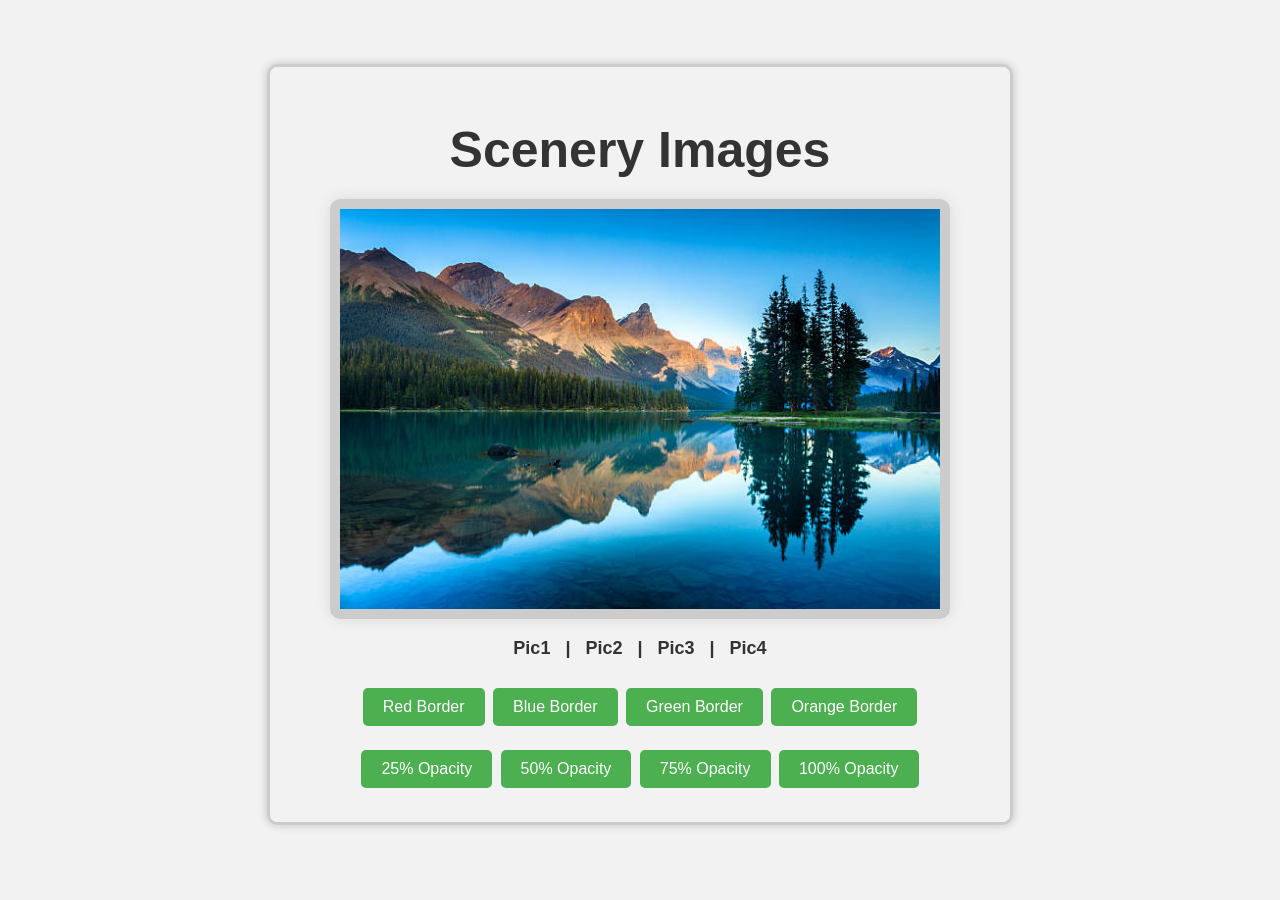
<file: Change_Image_and_Border/index.html>
<!doctype html>
<html lang="en">
  <head>
    <meta charset="UTF-8" />
    <meta name="viewport" content="width=device-width, initial-scale=1.0" />
    <title>Practice1</title>
    <link rel="stylesheet" href="style.css" />
  </head>
  <body>
    <h1>Scenery Images</h1>
    <p>
      <img src="images/pic1.jpg" alt="" id="main_image" />
    </p>
    <p class="image-links">
      <span onclick="change_image('main_image', 'pic1')">Pic1</span> |
      <span onclick="change_image('main_image', 'pic2')">Pic2</span> |
      <span onclick="change_image('main_image', 'pic3')">Pic3</span> |
      <span onclick="change_image('main_image', 'pic4')">Pic4</span>
    </p>
    <p>
      <button type="button" onclick="change_border('main_image', 'red')">
        Red Border
      </button>
      <button type="button" onclick="change_border('main_image', 'blue')">
        Blue Border
      </button>
      <button type="button" onclick="change_border('main_image', 'green')">
        Green Border
      </button>
      <button type="button" onclick="change_border('main_image', 'orange')">
        Orange Border
      </button>
    </p>
    <p>
      <button type="button" onclick="change_opacity('main_image', 0.25)">
        25% Opacity
      </button>
      <button type="button" onclick="change_opacity('main_image', 0.5)">
        50% Opacity
      </button>
      <button type="button" onclick="change_opacity('main_image', 0.75)">
        75% Opacity
      </button>
      <button type="button" onclick="change_opacity('main_image', 1.0)">
        100% Opacity
      </button>
    </p>
    <script src="script.js"></script>
  </body>
</html>
</file>
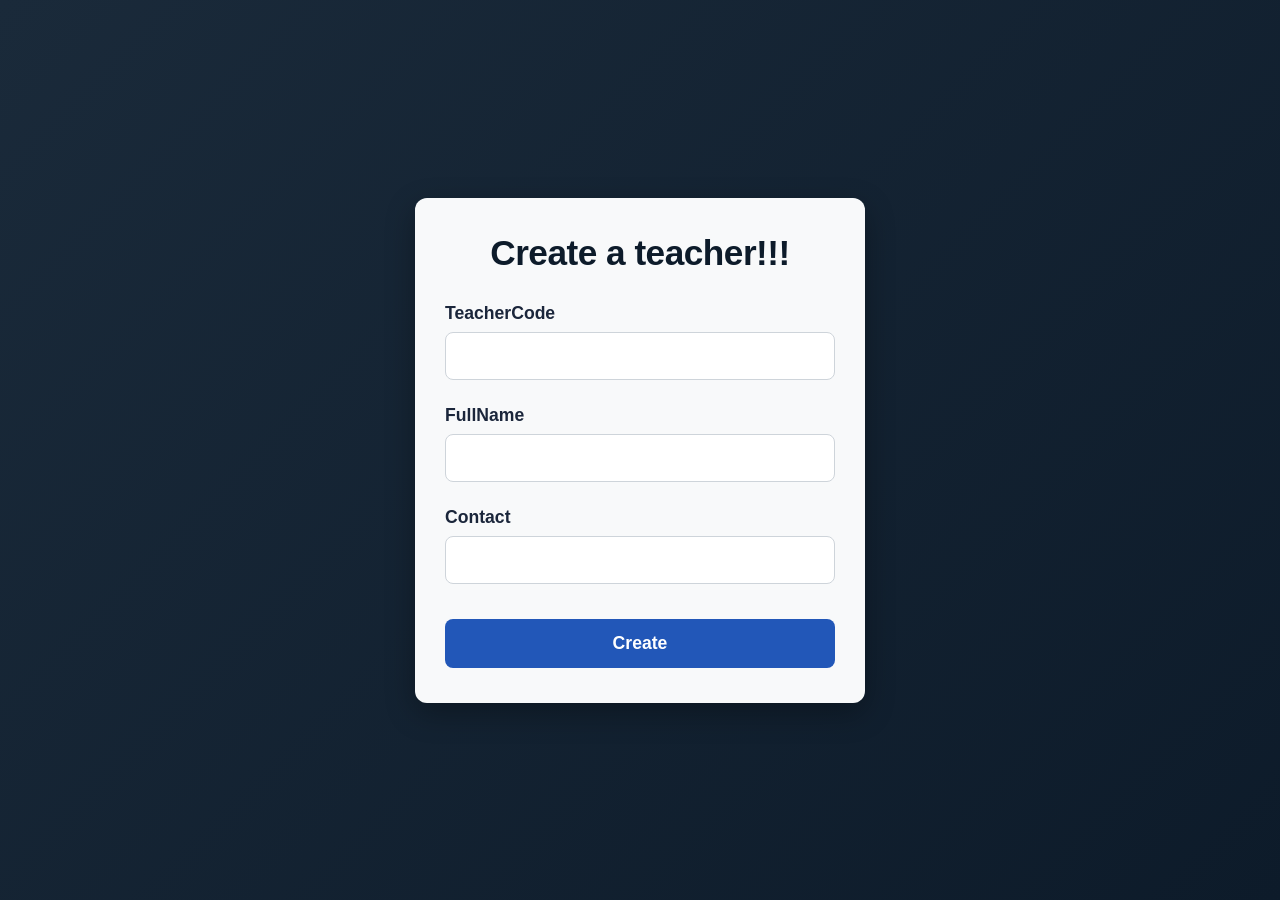
<file: Data_Validation/index.html>
<!DOCTYPE html>
<html lang="en">
<head>
    <meta charset="UTF-8">
    <meta name="viewport" content="width=device-width, initial-scale=1.0">
    <title>Create Teacher Form</title>
    <link rel="stylesheet" href="style.css">
</head>
<body>
    <div class="container">
        <form id="teacherForm" novalidate>
            <h1>Create a teacher!!!</h1>
            
            <div class="form-group">
                <label for="teacherCode">TeacherCode</label>
                <input type="text" id="teacherCode" name="teacherCode">
                <div class="error-message">Information is required</div>
            </div>
            
            <div class="form-group">
                <label for="fullName">FullName</label>
                <input type="text" id="fullName" name="fullName">
                <div class="error-message">Information is required</div>
            </div>
            
            <div class="form-group">
                <label for="contact">Contact</label>
                <input type="text" id="contact" name="contact">
                <div class="error-message">Information is required</div>
            </div>
            
            <button type="submit">Create</button>
            <p id="warningMessage" class="warning">Warning! Invalid input(s).</p>
            <p id="successMessage" class="success">Successfully created! A teacher is added to the Database</p>
        </form>
    </div>
    <script src="script.js"></script>
</body>
</html>
</file>
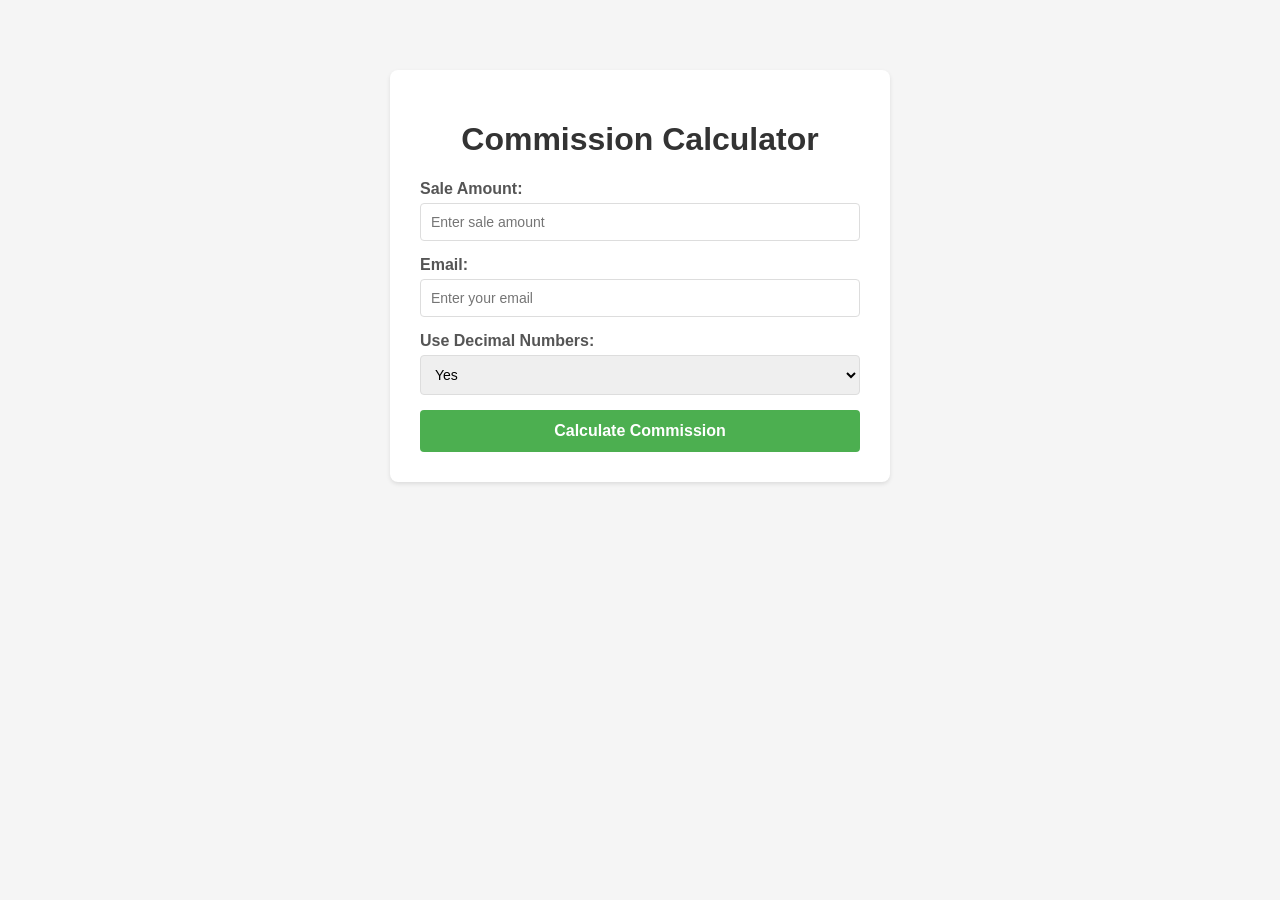
<file: Homework_commission_calculator/index.html>
<!DOCTYPE html>
<html lang="en">
<head>
    <meta charset="UTF-8">
    <meta name="viewport" content="width=device-width, initial-scale=1.0">
    <title>Commission Calculator</title>
    <link rel="stylesheet" href="style.css">
</head>
<body>
    <div class="container">
        <h1>Commission Calculator</h1>
        
        <form id="commissionForm">
            <div class="form-group">
                <label for="sale">Sale Amount:</label>
                <input type="number" id="sale" placeholder="Enter sale amount" step="0.01">
            </div>

            <div class="form-group">
                <label for="email">Email:</label>
                <input type="email" id="email" placeholder="Enter your email">
            </div>

            <div class="form-group">
                <label for="useDecimal">Use Decimal Numbers:</label>
                <select id="useDecimal">
                    <option value="true">Yes</option>
                    <option value="false">No</option>
                </select>
            </div>

            <button type="button" onclick="calculateCommission()">Calculate Commission</button>
        </form>

        <div id="error" class="error"></div>
        <div id="result" class="result">
            <p><strong>Sale Amount:</strong> <span id="resultSale"></span></p>
            <p><strong>Commission Rate:</strong> <span id="resultRate"></span></p>
            <p><strong>Commission Amount:</strong> <span id="resultCommission"></span></p>
        </div>
    </div>

    <script src="script.js"></script>
</body>
</html>
</file>
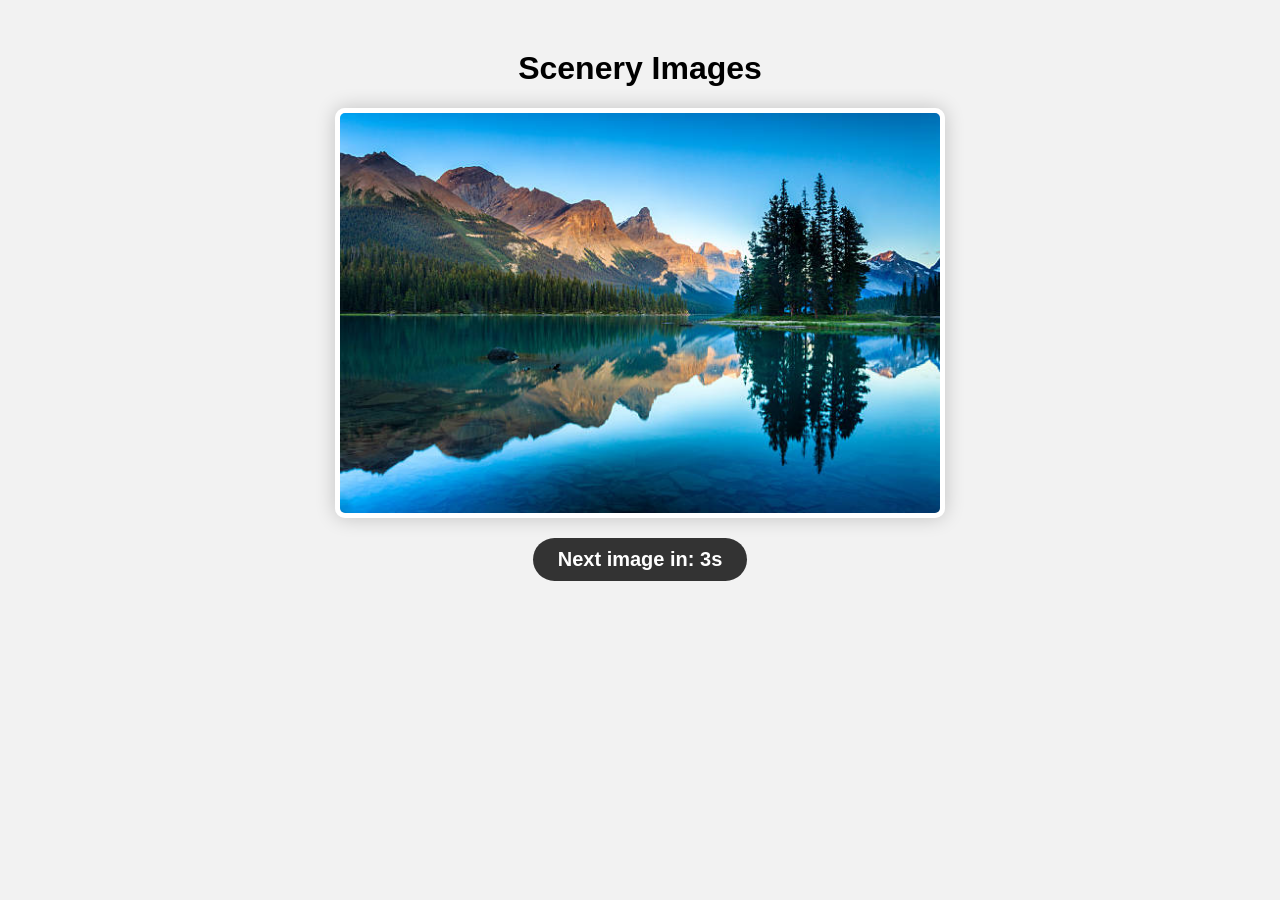
<file: Image_Slideshow/index.html>
<!DOCTYPE html>
<html lang="en">
<head>
    <meta charset="UTF-8" />
    <meta name="viewport" content="width=device-width, initial-scale=1.0" />
    <title>Slide Animation Practice</title>
    <link rel="stylesheet" href="style.css">
</head>
<body>
    <h1>Scenery Images</h1>

    <div class="slider-container">
        <div class="slider-wrapper" id="slider_wrapper">
            <img src="images/pic1.jpg" alt="Scenery" id="current_img" />
        </div>
    </div>
    
    <div class="timer-box">
        Next image in: <span id="countdown">3</span>s
    </div>

    <script src="script.js"></script>
</body>
</html>
</file>
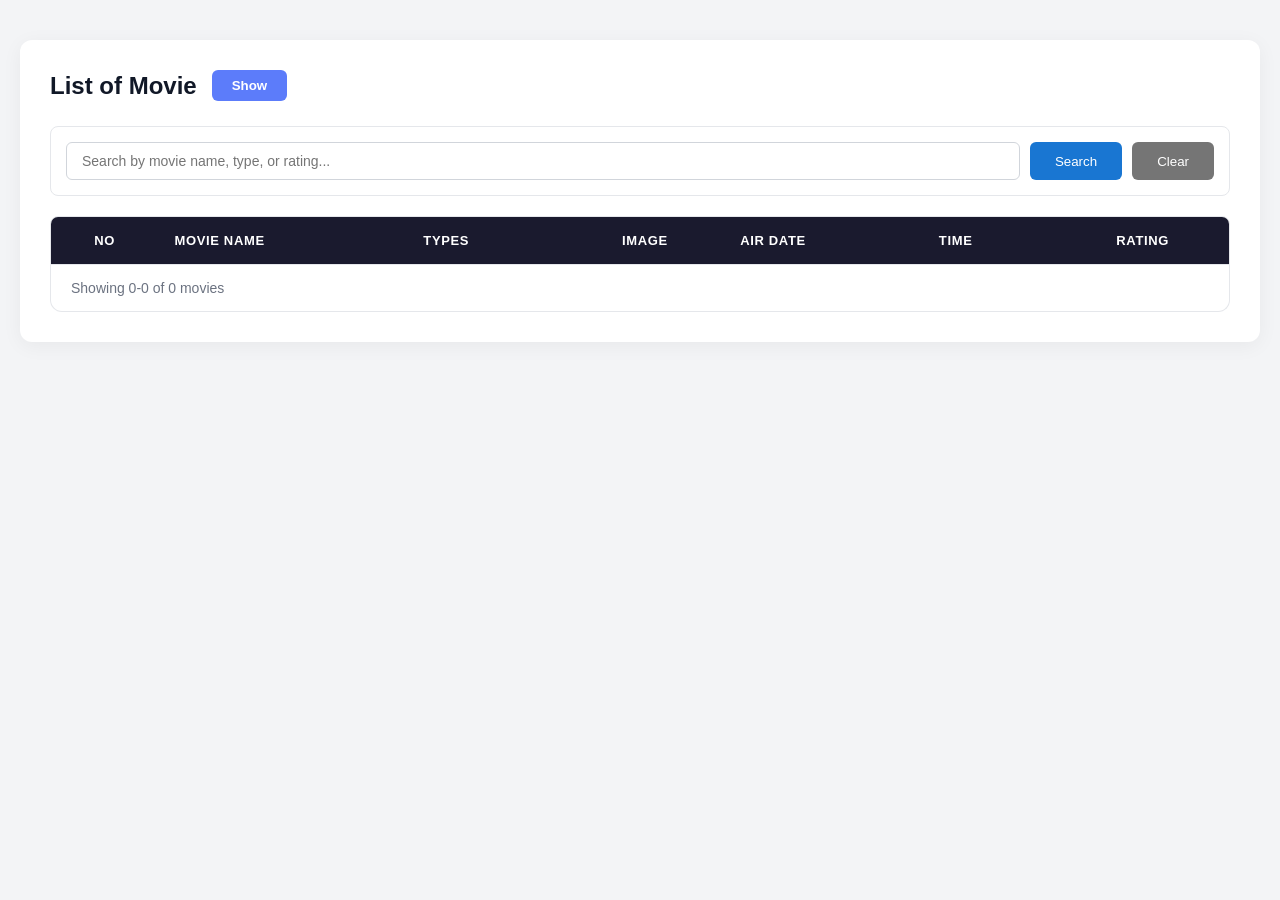
<file: Movie list/index.html>
<!doctype html>
<html lang="en">
  <head>
    <meta charset="UTF-8" />
    <meta name="viewport" content="width=device-width, initial-scale=1.0" />
    <title>Movie List Dashboard</title>
    <link rel="stylesheet" href="style.css" />
  </head>
  <body>
    <div id="loader-overlay" class="loader-overlay" style="display: none">
      <div class="spinner"></div>
    </div>

    <div class="container">
      <div class="header-section">
        <h2>List of Movie</h2>
        <button class="btn-show" id="BtShow">Show</button>
      </div>

      <div class="search-nav">
        <input
          type="text"
          id="searchInput"
          placeholder="Search by movie name, type, or rating..."
        />
        <button class="btn-search" id="btnSearch">Search</button>
        <button class="btn-clear" id="btnClear">Clear</button>
      </div>

      <div class="table-wrapper">
        <table id="myTable">
          <thead>
            <tr>
              <th class="text-center">No</th>
              <th>Movie Name</th>
              <th>Types</th>
              <th class="text-center">Image</th>
              <th>Air Date</th>
              <th>Time</th>
              <th class="text-center">Rating</th>
            </tr>
          </thead>
          <tbody id="tableBody"></tbody>
        </table>
      </div>

      <div class="pagination-container">
        <div class="pagination-info" id="paginationInfo">
          Showing 0-0 of 0 movies
        </div>
        <div class="pagination-controls" id="paginationControls"></div>
      </div>
    </div>

    <script src="script.js"></script>
  </body>
</html>
</file>
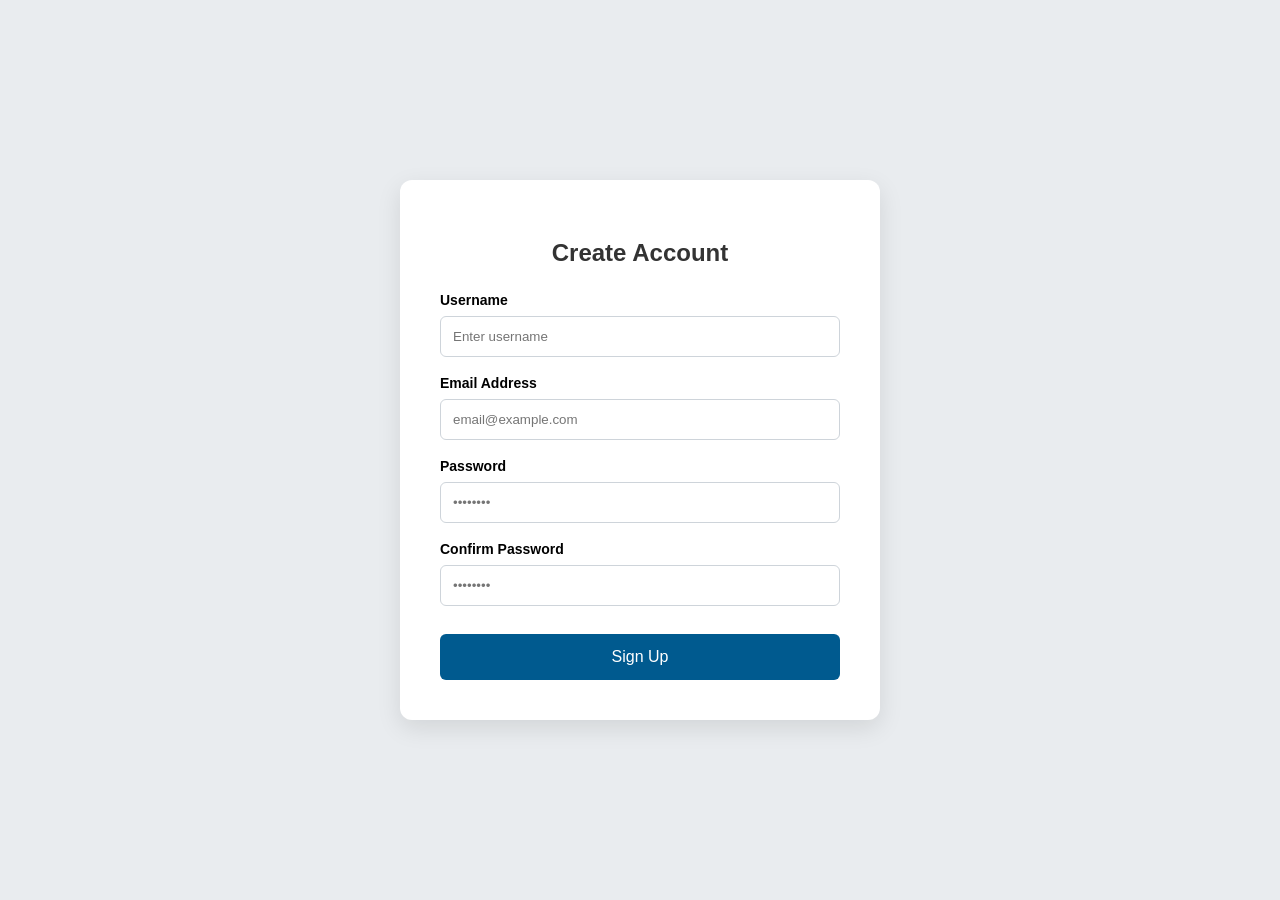
<file: Registration_Form/index.html>
<!doctype html>
<html lang="en">
  <head>
    <meta charset="UTF-8" />
    <meta name="viewport" content="width=device-width, initial-scale=1.0" />
    <title>Registration Form</title>
    <link rel="stylesheet" href="style.css" />
    <script src="https://ajax.googleapis.com/ajax/libs/jquery/3.7.1/jquery.min.js"></script>
  </head>
  <body>
    <div class="card">
      <h2>Create Account</h2>
      <form id="registrationForm" novalidate>
        <div class="form-group">
          <label for="username">Username</label>
          <input type="text" id="username" placeholder="Enter username" />
          <span class="error-text">Username is required</span>
        </div>

        <div class="form-group">
          <label for="email">Email Address</label>
          <input type="email" id="email" placeholder="email@example.com" />
          <span class="error-text">Please enter a valid email</span>
        </div>

        <div class="form-group">
          <label for="password">Password</label>
          <input type="password" id="password" placeholder="••••••••" />
          <span class="error-text">Password must be at least 6 characters</span>
        </div>

        <div class="form-group">
          <label for="confirmPassword">Confirm Password</label>
          <input type="password" id="confirmPassword" placeholder="••••••••" />
          <span class="error-text">Passwords do not match</span>
        </div>

        <button type="submit">Sign Up</button>
      </form>
    </div>

    <script src="script.js"></script>
  </body>
</html>
</file>
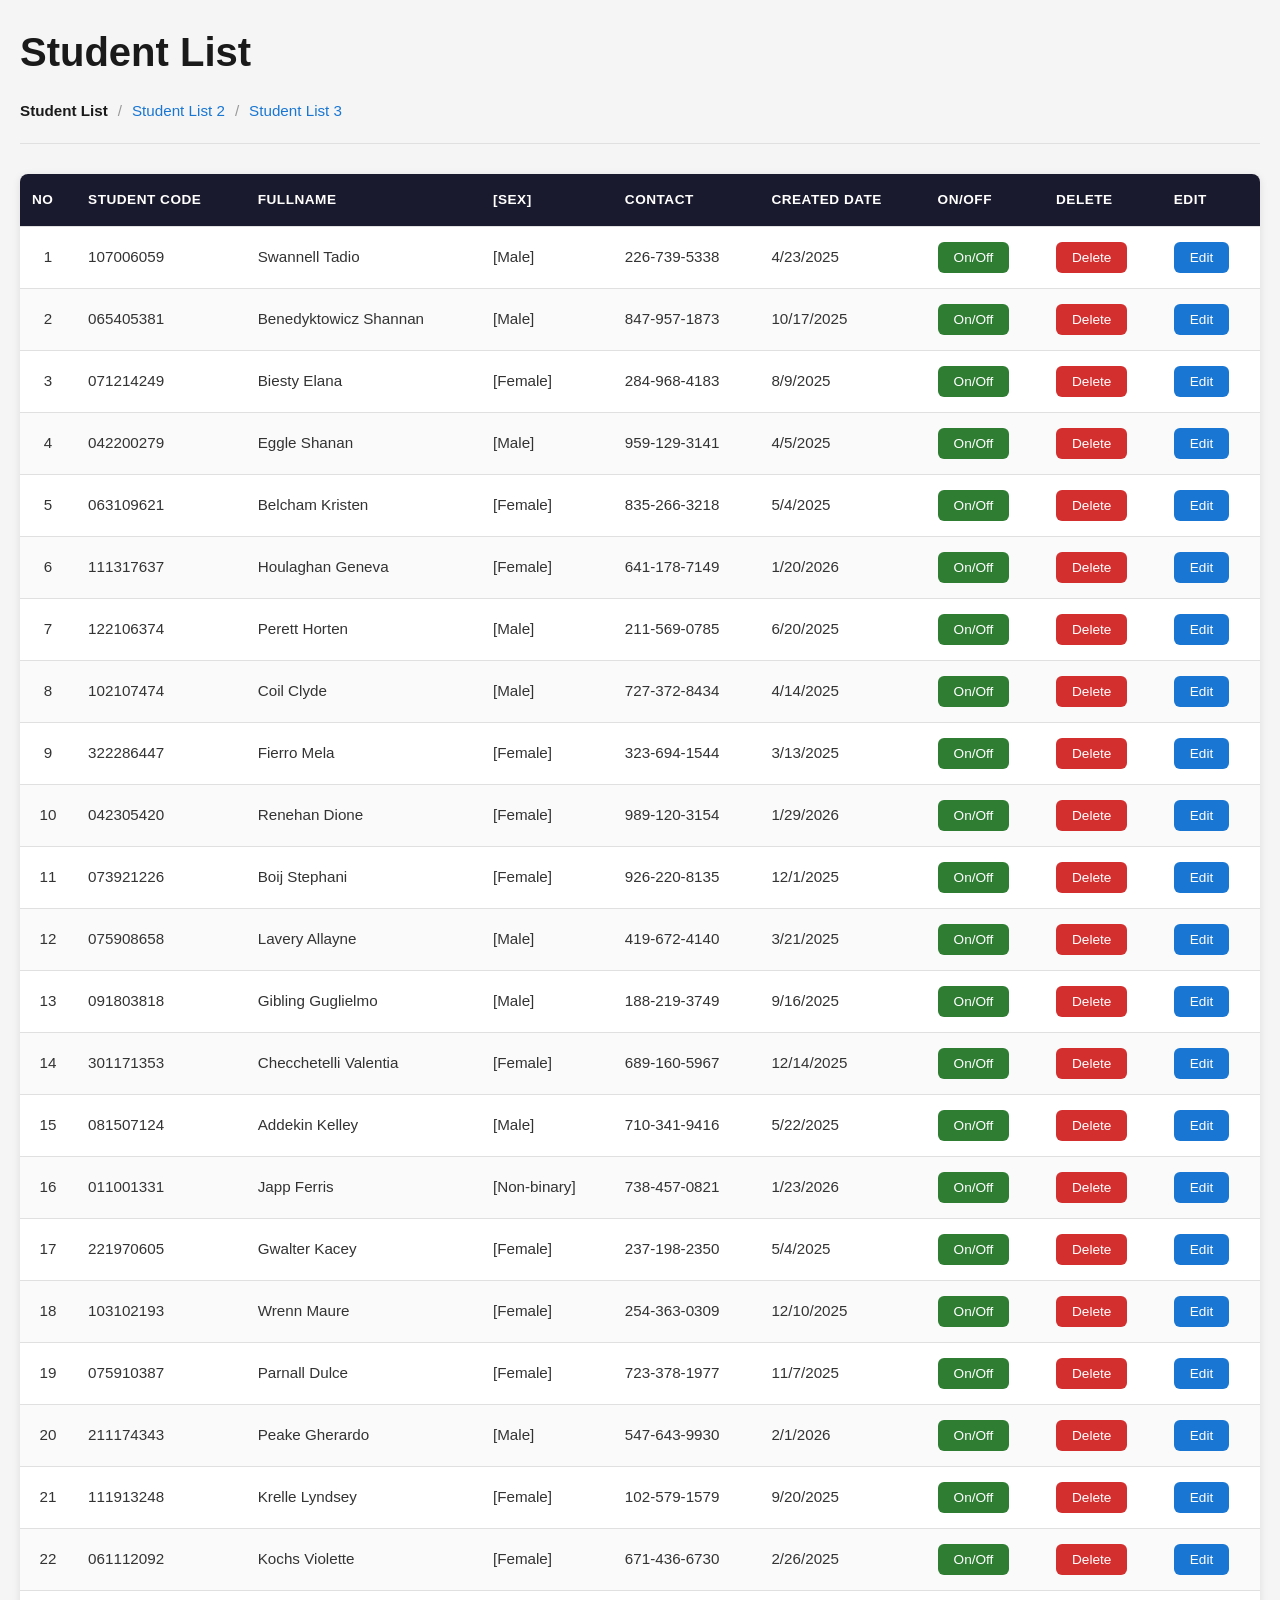
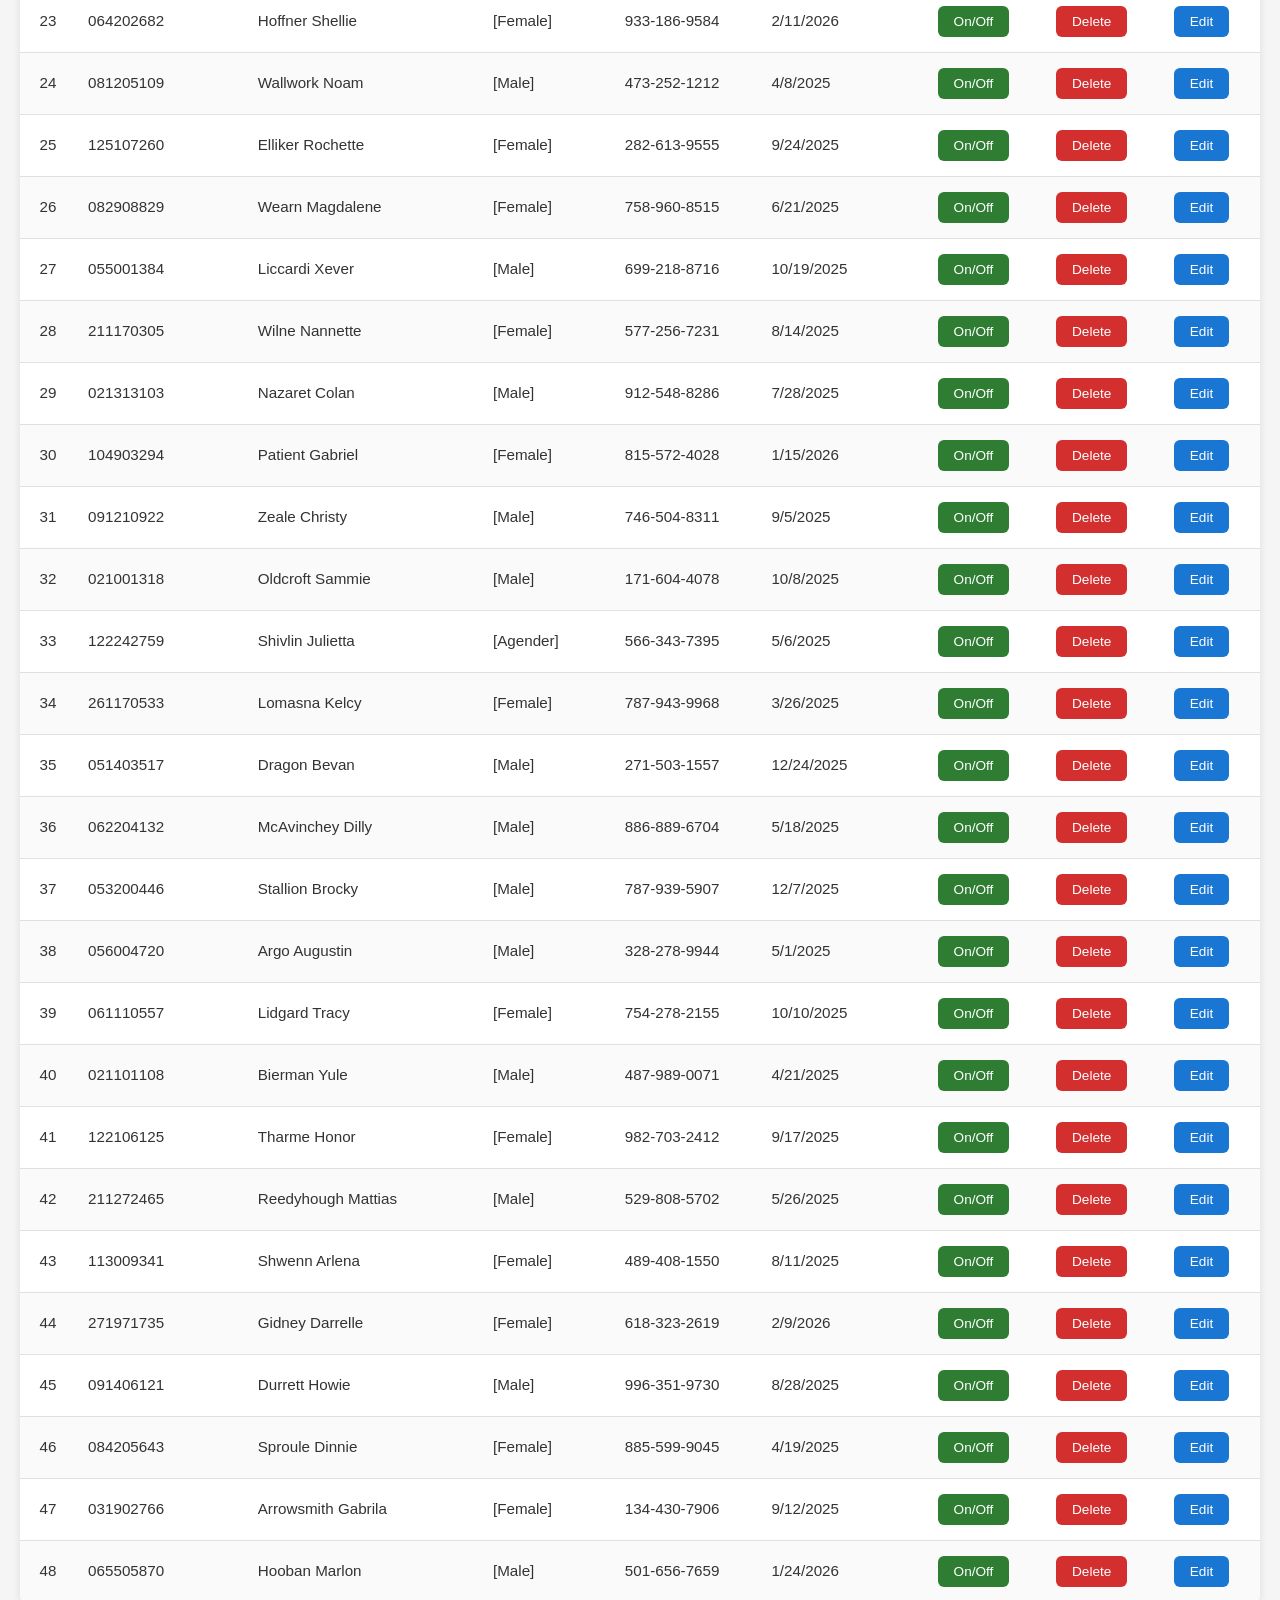
<file: Student_List_Management/index.html>
<!DOCTYPE html>
<html lang="en">
<head>
    <meta charset="UTF-8">
    <meta name="viewport" content="width=device-width, initial-scale=1.0">
    <title>Student List</title>
    <link rel="stylesheet" href="styles/style.css">
    <link rel="stylesheet" href="styles/index.css">
</head>
<body>
    <div class="container">
        <header>
            <h1>Student List</h1>
            <nav class="breadcrumb">
                <a href="index.html" class="breadcrumb-link active">Student List</a>
                <span class="breadcrumb-separator">/</span>
                <a href="student-list-2.html" class="breadcrumb-link">Student List 2</a>
                <span class="breadcrumb-separator">/</span>
                <a href="student-list-3.html" class="breadcrumb-link">Student List 3</a>
            </nav>
        </header>

        <div class="table-container">
            <table id="studentTable">
                <thead>
                    <tr>
                        <th>NO</th>
                        <th>STUDENT CODE</th>
                        <th>FULLNAME</th>
                        <th>[SEX]</th>
                        <th>CONTACT</th>
                        <th>CREATED DATE</th>
                        <th>ON/OFF</th>
                        <th>DELETE</th>
                        <th>EDIT</th>
                    </tr>
                </thead>
                <tbody id="studentTableBody">
                    <!-- Data will be populated by JavaScript -->
                </tbody>
            </table>
        </div>

    <!-- Load student-data.js first, then script.js, then index.js -->
    <script src="JS/student-data.js"></script>
    <script src="JS/script.js"></script>
    <script src="JS/index.js"></script>
</body>
</html>
</file>
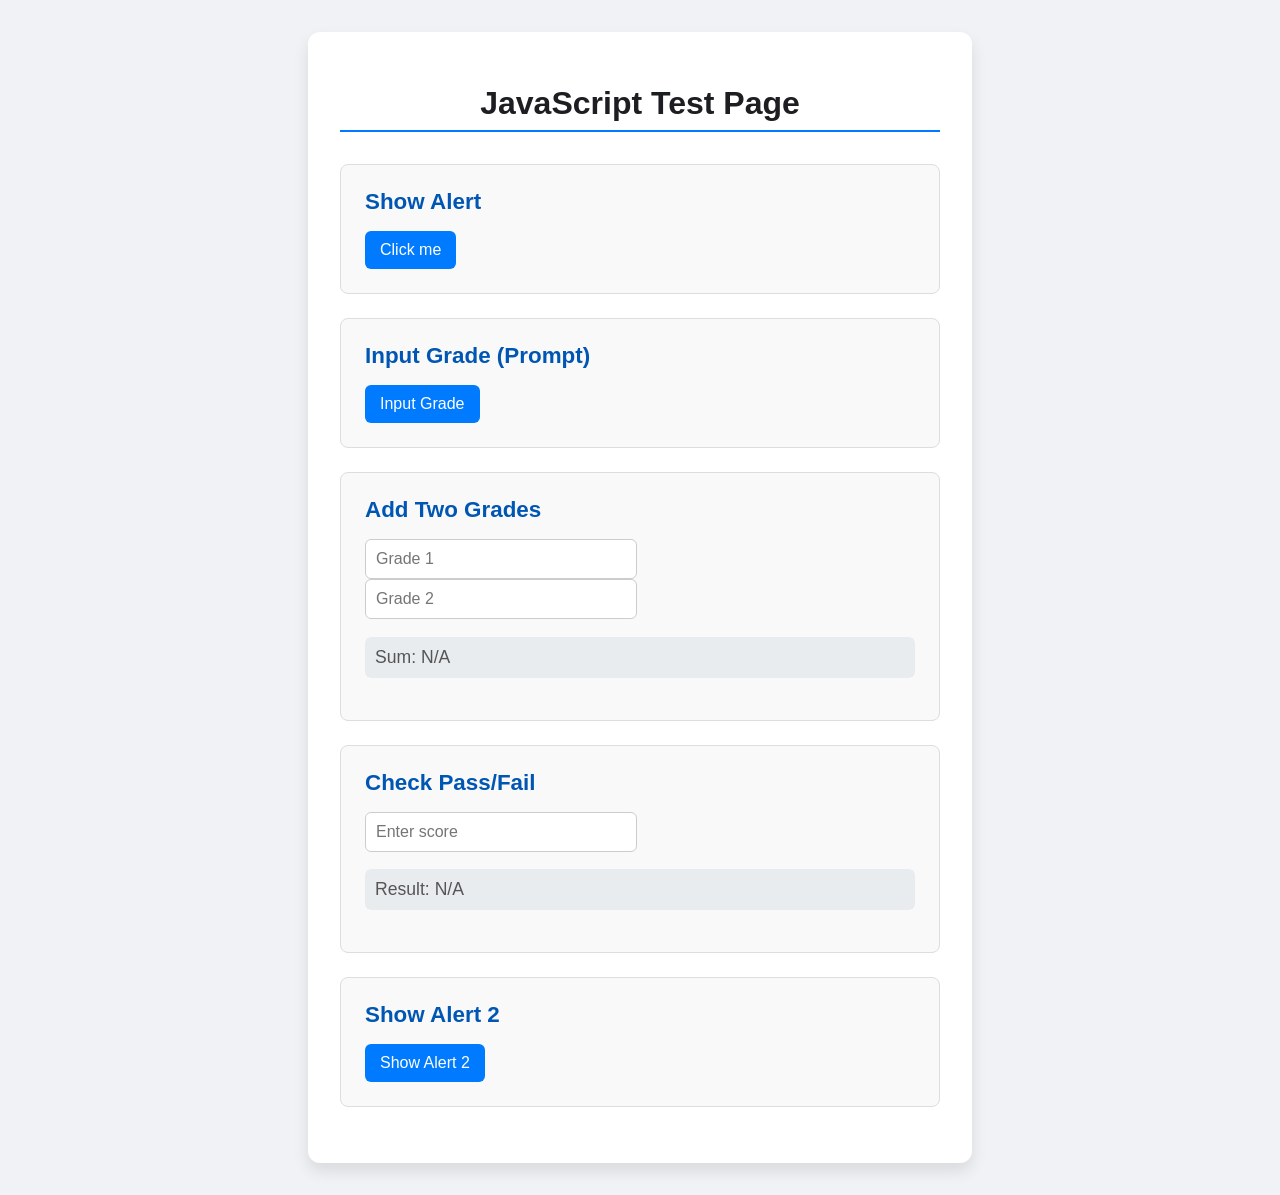
<file: Test_Score_Classwork/index.html>
<!DOCTYPE html>
<html lang="en">
<head>
    <meta charset="UTF-8">
    <meta name="viewport" content="width=device-width, initial-scale=1.0">
    <title>JavaScript Test Score</title>
    <link rel="stylesheet" href="style.css">
</head>
<body>
    <div class="container">
        <h1>JavaScript Test Page</h1>

        <div class="card">
            <h2>Show Alert</h2>
            <button onclick="showAlert('PUC')">Click me</button>
        </div>

        <div class="card">
            <h2>Input Grade (Prompt)</h2>
            <button onclick="let g = inputGrade(); showAlert('Entered grade: ' + g)">Input Grade</button>
        </div>

        <div class="card">
            <h2>Add Two Grades</h2>
            <input type="number" id="grade1" placeholder="Grade 1" oninput="updateSum()">
            <input type="number" id="grade2" placeholder="Grade 2" oninput="updateSum()">
            <p id="sumResult">Sum: N/A</p>
        </div>

        <div class="card">
            <h2>Check Pass/Fail</h2>
            <input type="number" id="score" placeholder="Enter score" oninput="updatePassFail()">
            <p id="passFailResult">Result: N/A</p>
        </div>

        <div class="card">
            <h2>Show Alert 2</h2>
            <button onclick="showAlert2()">Show Alert 2</button>
            <div id="alertMessage" style="display:none;"></div>
        </div>
    </div>

    <script src="script.js"></script>
</body>
</html>
</file>
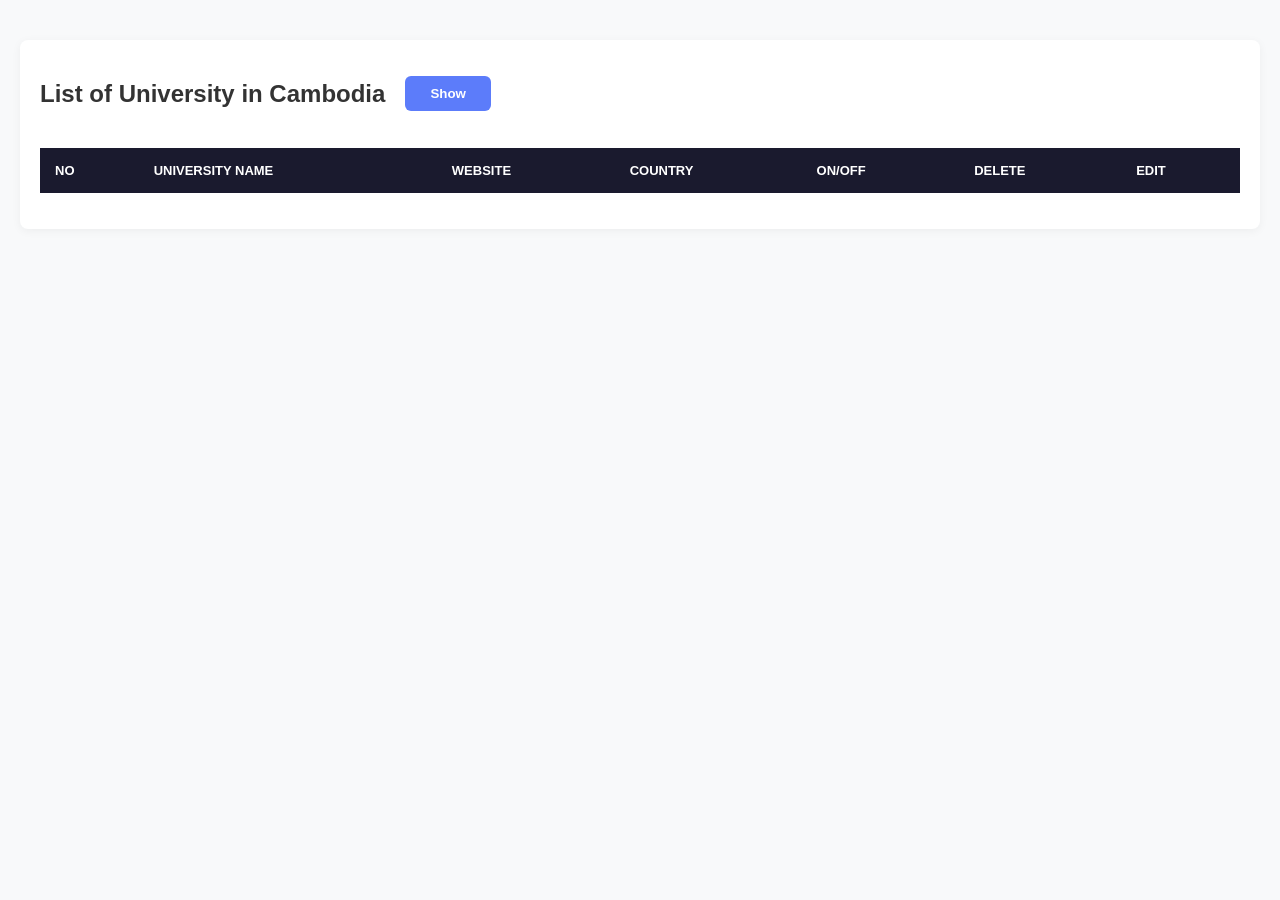
<file: Lish of University/Fetch1.html>
<!doctype html>
<html lang="en">
  <head>
    <meta charset="UTF-8" />
    <meta name="viewport" content="width=device-width, initial-scale=1.0" />
    <title>University List - Cambodia</title>
    <link rel="stylesheet" href="style.css" />
  </head>
  <body>
    <div id="loader-overlay" class="loader-overlay" style="display: none">
      <div class="spinner"></div>
    </div>

    <div class="container">
      <div class="header-section">
        <h2>List of University in Cambodia</h2>
        <button id="showBtn">Show</button>
      </div>

      <table id="uniTable">
        <thead>
          <tr>
            <th>No</th>
            <th>University Name</th>
            <th>Website</th>
            <th>Country</th>
            <th>On/Off</th>
            <th>Delete</th>
            <th>Edit</th>
          </tr>
        </thead>
        <tbody id="tableBody"></tbody>
      </table>
      <p id="statusMsg" class="loading"></p>
    </div>

    <script src="Fetch.js"></script>
  </body>
</html>
</file>
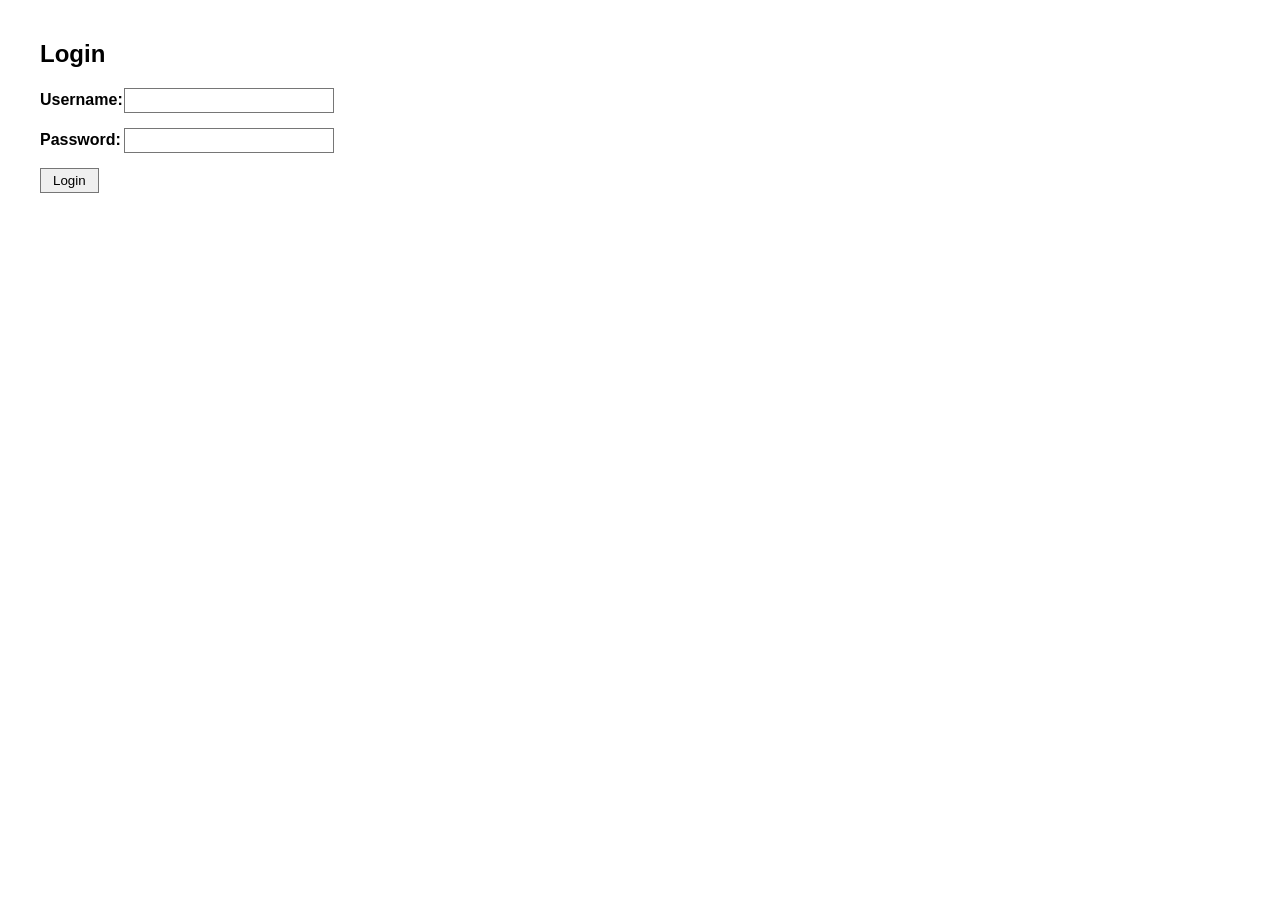
<file: Login_Form_Authentication/login.html>
<!doctype html>
<html lang="en">
  <head>
    <meta charset="UTF-8" />
    <meta name="viewport" content="width=device-width, initial-scale=1.0" />
    <title>Login Page</title>
    <link rel="stylesheet" href="style.css" />
    <script src="https://ajax.googleapis.com/ajax/libs/jquery/3.7.1/jquery.min.js"></script>
  </head>
  <body>
    <div class="container">
      <h1>Login</h1>
      <form id="loginForm">
        <div class="form-group">
          <label for="username">Username:</label>
          <input type="text" id="username" />
        </div>
        <div class="form-group">
          <label for="password">Password:</label>
          <input type="password" id="password" />
        </div>
        <button type="button" id="btnLogin" class="btn">Login</button>
      </form>
    </div>

    <script src="script.js"></script>
  </body>
</html>
</file>
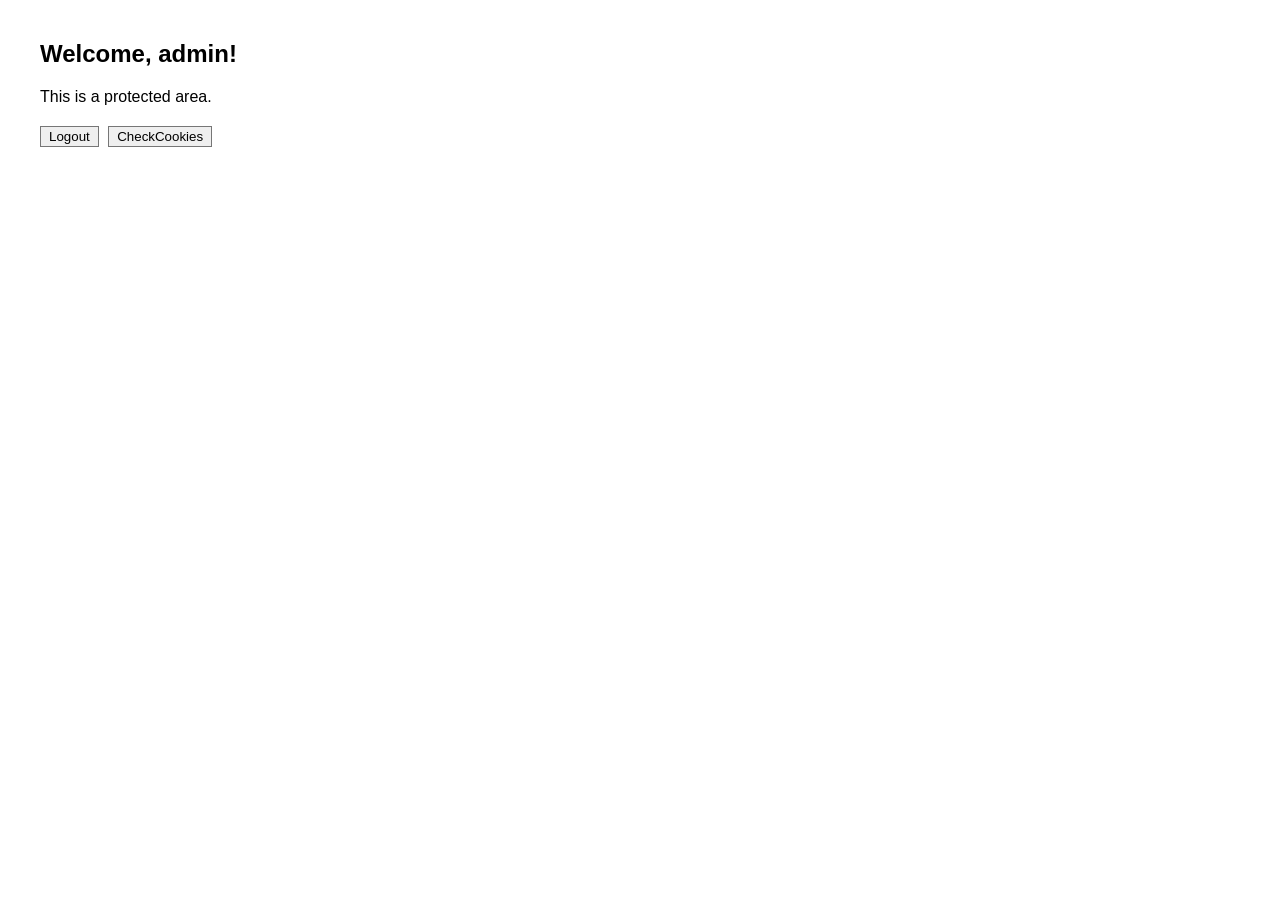
<file: Login_Form_Authentication/protected.html>
<!doctype html>
<html lang="en">
  <head>
    <meta charset="UTF-8" />
    <meta name="viewport" content="width=device-width, initial-scale=1.0" />
    <title>Protected Page</title>
    <link rel="stylesheet" href="style.css" />
    <script src="https://ajax.googleapis.com/ajax/libs/jquery/3.7.1/jquery.min.js"></script>
  </head>
  <body>
    <div class="container">
      <h1>Welcome, admin!</h1>
      <p>This is a protected area.</p>
      <div class="button-group">
        <button type="button" id="btnLogout" class="btn-secondary">
          Logout
        </button>
        <button type="button" id="btnCheckCookies" class="btn-secondary">
          CheckCookies
        </button>
      </div>
    </div>

    <script src="script.js"></script>
  </body>
</html>
</file>
<file: Change_Image_and_Border/style.css>
body {
  text-align: center;
  font-family: Arial, sans-serif;
  margin: 20px;
  background-color: #f2f2f2;
  border: 3px solid #ccc;
  padding: 20px;
  border-radius: 10px;
  box-shadow: 0 0 10px rgba(0, 0, 0, 0.2);
  width: 700px;
  margin-left: auto;
  margin-right: auto;
  margin-top: 5%;
}

h1 {
  color: #333;
  font-size: 50px;
  margin-bottom: 20px;
  transition: color 0.3s; /* Smooth color change for border updates */
}

p {
  margin-bottom: 10px;
}

/* Styles for the "Pic1 | Pic2" text links */
.image-links {
  font-size: 18px;
  font-weight: bold;
  color: #333;
  margin-top: 15px;
  margin-bottom: 25px;
}

.image-links span {
  cursor: pointer; /* Changes mouse to hand icon */
  padding: 0 10px;
  transition:
    color 0.2s,
    text-decoration 0.2s;
}

.image-links span:hover {
  color: #2196f3; /* Modern blue hover color */
  text-decoration: underline;
}

/* Updated Button Styles for Opacity and Borders */
button {
  background-color: #4caf50;
  border: none;
  color: white;
  padding: 10px 20px;
  text-align: center;
  text-decoration: none;
  display: inline-block;
  font-size: 16px;
  margin: 4px 2px;
  cursor: pointer; /* Ensures pointer hand appears on buttons */
  border-radius: 5px;
  transition:
    background-color 0.2s,
    transform 0.1s;
}

button:hover {
  background-color: #45a049;
  transform: translateY(-1px); /* Slight lift effect */
}

button:active {
  transform: translateY(0);
}

/* Image Styles */
img {
  width: 600px;
  height: auto;
  border: 10px solid #ccc; /* Thicker default border */
  border-radius: 10px;
  box-shadow: 0 0 15px rgba(0, 0, 0, 0.1);
  transition:
    opacity 0.3s,
    border-color 0.3s; /* Smooth transition for JS changes */
}
</file>
<file: Data_Validation/style.css>
* {
    margin: 0;
    padding: 0;
    box-sizing: border-box;
    font-family: 'Segoe UI', Tahoma, Geneva, Verdana, sans-serif;
}

body {
    background: linear-gradient(135deg, #1a2a3a, #0d1b2a);
    min-height: 100vh;
    display: flex;
    justify-content: center;
    align-items: center;
    padding: 20px;
}

.container {
    width: 100%;
    max-width: 450px;
    background-color: #f8f9fa;
    border-radius: 12px;
    padding: 35px 30px;
    box-shadow: 0 10px 30px rgba(0, 0, 0, 0.3);
}

h1 {
    text-align: center;
    color: #0d1b2a;
    margin-bottom: 30px;
    font-size: 2.2rem;
    letter-spacing: -0.5px;
}

.form-group {
    margin-bottom: 25px;
    position: relative;
}

label {
    display: block;
    margin-bottom: 8px;
    font-weight: 600;
    color: #1b263b;
    font-size: 1.1rem;
}

input {
    width: 100%;
    padding: 14px;
    border: 1px solid #ced4da;
    border-radius: 8px;
    font-size: 1rem;
    transition: border-color 0.3s, box-shadow 0.3s;
}

input:focus {
    outline: none;
    border-color: #4dabf7;
    box-shadow: 0 0 0 3px rgba(30, 144, 255, 0.2);
}

/* Invalid input styling */
input.invalid {
    border-color: #dc3545 !important;
    box-shadow: 0 0 0 3px rgba(220, 53, 69, 0.2) !important;
}

/* Valid input styling */
input.valid {
    border-color: #28a745 !important;
    box-shadow: 0 0 0 3px rgba(40, 167, 69, 0.2) !important;
}

.error-message {
    display: none;
    color: #dc3545;
    font-size: 0.85rem;
    margin-top: 6px;
    padding-left: 4px;
}

.error-message.visible {
    display: block;
}

button {
    width: 100%;
    padding: 14px;
    background-color: #2257b8;
    color: white;
    border: none;
    border-radius: 8px;
    font-size: 1.1rem;
    font-weight: 600;
    cursor: pointer;
    transition: background-color 0.3s;
    margin-top: 10px;
}

button:hover {
    background-color: #1a4799;
}

.warning {
    display: none;
    text-align: center;
    color: #d94646;
    font-weight: 500;
    margin-top: 15px;
    font-size: 1.05rem;
}

.warning.visible {
    display: block;
    animation: fadeIn 0.5s;
}

.success {
    display: none;
    text-align: center;
    color: #28a745;
    font-weight: 600;
    margin-top: 15px;
    font-size: 1.1rem;
    animation: fadeIn 0.5s;
}

.success.visible {
    display: block;
}

@keyframes fadeIn {
    from { opacity: 0; }
    to { opacity: 1; }
}
</file>
<file: Homework_commission_calculator/style.css>
body {
    font-family: Arial, sans-serif;
    max-width: 500px;
    margin: 50px auto;
    padding: 20px;
    background-color: #f5f5f5;
}

.container {
    background-color: white;
    padding: 30px;
    border-radius: 8px;
    box-shadow: 0 2px 4px rgba(0,0,0,0.1);
}

h1 {
    text-align: center;
    color: #333;
}

.form-group {
    margin-bottom: 15px;
}

label {
    display: block;
    margin-bottom: 5px;
    color: #555;
    font-weight: bold;
}

input, select {
    width: 100%;
    padding: 10px;
    border: 1px solid #ddd;
    border-radius: 4px;
    box-sizing: border-box;
    font-size: 14px;
}

button {
    width: 100%;
    padding: 12px;
    background-color: #4CAF50;
    color: white;
    border: none;
    border-radius: 4px;
    cursor: pointer;
    font-size: 16px;
    font-weight: bold;
}

button:hover {
    background-color: #45a049;
}

.result {
    margin-top: 20px;
    padding: 15px;
    background-color: #e8f5e9;
    border-left: 4px solid #4CAF50;
    border-radius: 4px;
    display: none;
}

.error {
    color: #d32f2f;
    margin-top: 10px;
    padding: 10px;
    background-color: #ffebee;
    border-left: 4px solid #d32f2f;
    border-radius: 4px;
    display: none;
}
</file>
<file: Image_Slideshow/style.css>
body {
    text-align: center;
    font-family: 'Arial', sans-serif;
    background-color: #f2f2f2;
    margin-top: 50px;
}

.slider-container {
    width: 600px;
    height: 400px;
    margin: 0 auto 20px auto;
    overflow: hidden; /* CRITICAL: Hides the image as it slides out */
    border: 5px solid #fff;
    border-radius: 10px;
    box-shadow: 0 0 20px rgba(0,0,0,0.2);
    position: relative;
}

.slider-wrapper {
    display: flex;
    width: 100%;
    height: 100%;
    position: relative;
}

img {
    width: 600px;
    height: 400px;
    object-fit: cover;
    flex-shrink: 0;
    position: absolute;
    top: 0;
    left: 0;
}

/* Slide Out to Left */
.slide-out-left {
    transition: transform 0.8s ease-in-out;
    transform: translateX(-100%);
}

/* Slide In from Right */
.slide-in-right {
    animation: slideFromRight 0.8s ease-in-out forwards;
}

@keyframes slideFromRight {
    from { transform: translateX(100%); }
    to { transform: translateX(0); }
}

.timer-box {
    font-size: 20px;
    font-weight: bold;
    background: #333;
    color: white;
    padding: 10px 25px;
    border-radius: 30px;
    display: inline-block;
}
</file>
<file: Movie list/style.css>
/* Base Styles & Typography */
body {
  font-family: "Segoe UI", Roboto, Helvetica, Arial, sans-serif;
  background-color: #f3f4f6;
  margin: 0;
  padding: 40px 20px;
  color: #1f2937;
}

.container {
  max-width: 1200px;
  margin: auto;
  background: white;
  padding: 30px;
  border-radius: 12px;
  box-shadow: 0 4px 20px rgba(0, 0, 0, 0.05);
}

/* Header Section */
.header-section {
  display: flex;
  align-items: center;
  gap: 15px;
  margin-bottom: 25px;
}

h2 {
  font-size: 24px;
  margin: 0;
  color: #111827;
  font-weight: 700;
}

.btn-show {
  background-color: #5c7cfa;
  color: white;
  border: none;
  padding: 8px 20px;
  border-radius: 6px;
  cursor: pointer;
  font-weight: 600;
  transition: background 0.3s ease;
}

.btn-show:hover {
  background-color: #4c6ef5;
}

/* Search Navigation Bar */
.search-nav {
  display: flex;
  gap: 10px;
  background: #ffffff;
  padding: 15px;
  border-radius: 8px;
  border: 1px solid #e5e7eb;
  margin-bottom: 20px;
}

#searchInput {
  flex: 1;
  padding: 10px 15px;
  border: 1px solid #d1d5db;
  border-radius: 6px;
  outline: none;
  font-size: 14px;
}

#searchInput:focus {
  border-color: #1976d2;
  box-shadow: 0 0 0 3px rgba(25, 118, 210, 0.1);
}

.btn-search {
  background-color: #1976d2; /* Primary Blue */
  color: white;
  border: none;
  padding: 0 25px;
  border-radius: 6px;
  cursor: pointer;
  font-weight: 500;
  transition: opacity 0.2s;
}

.btn-clear {
  background-color: #757575; /* Gray */
  color: white;
  border: none;
  padding: 0 25px;
  border-radius: 6px;
  cursor: pointer;
  font-weight: 500;
  transition: opacity 0.2s;
}

.btn-search:hover,
.btn-clear:hover {
  opacity: 0.9;
}

/* Table Styling */
.table-wrapper {
  overflow-x: auto;
  border-radius: 8px 8px 0 0;
  border: 1px solid #e5e7eb;
}

table {
  width: 100%;
  border-collapse: collapse;
  text-align: left;
}

thead th {
  background-color: #1a1a2e; /* Dark Navy */
  color: #ffffff;
  padding: 16px;
  font-size: 13px;
  text-transform: uppercase;
  letter-spacing: 0.05em;
  white-space: nowrap;
}

td {
  padding: 14px 16px;
  border-bottom: 1px solid #f3f4f6;
  font-size: 14px;
  color: #4b5563;
  vertical-align: middle;
}

tr:hover {
  background-color: #f9fafb;
}

.text-center {
  text-align: center;
}
.text-left {
  text-align: left;
}

/* Movie Thumbnail */
.movie-thumb {
  width: 120px;
  height: auto;
  border-radius: 4px;
  display: block;
  margin: auto;
  box-shadow: 0 2px 4px rgba(0, 0, 0, 0.1);
}

/* Pagination Footer */
.pagination-container {
  display: flex;
  justify-content: space-between;
  align-items: center;
  padding: 15px 20px;
  background: #ffffff;
  border: 1px solid #e5e7eb;
  border-top: none;
  border-radius: 0 0 12px 12px;
}

.pagination-info {
  color: #6b7280;
  font-size: 14px;
}

.pagination-controls {
  display: flex;
  gap: 5px;
}

.page-btn {
  padding: 8px 14px;
  border: 1px solid #e5e7eb;
  background: white;
  border-radius: 6px;
  cursor: pointer;
  font-size: 14px;
  color: #374151;
  transition: all 0.2s;
}

.page-btn:hover {
  background-color: #f9fafb;
}

.page-btn.active {
  background-color: #1976d2;
  color: white;
  border-color: #1976d2;
  font-weight: 600;
}

.page-btn:disabled {
  background-color: #f3f4f6;
  color: #9ca3af;
  cursor: not-allowed;
}

/* Loader & Spinner */
.loader-overlay {
  position: fixed;
  inset: 0;
  background: rgba(255, 255, 255, 0.7);
  backdrop-filter: blur(8px);
  display: flex;
  justify-content: center;
  align-items: center;
  z-index: 9999;
}

.spinner {
  width: 50px;
  height: 50px;
  border: 5px solid #e5e7eb;
  border-top: 5px solid #5c7cfa;
  border-radius: 50%;
  animation: spin 1s linear infinite;
}

@keyframes spin {
  to {
    transform: rotate(360deg);
  }
}
</file>
<file: Registration_Form/style.css>
:root {
  --primary-blue: #005a8f;
  --error-red: #d93025;
  --bg-color: #e9ecef;
}

body {
  font-family: "Segoe UI", sans-serif;
  background-color: var(--bg-color);
  display: flex;
  justify-content: center;
  align-items: center;
  height: 100vh;
  margin: 0;
}

.card {
  background: white;
  padding: 40px;
  border-radius: 12px;
  width: 100%;
  max-width: 400px;
  box-shadow: 0 8px 24px rgba(0, 0, 0, 0.1);
}

h2 {
  text-align: center;
  margin-bottom: 25px;
  color: #333;
}

.form-group {
  margin-bottom: 18px;
}

label {
  display: block;
  margin-bottom: 8px;
  font-size: 14px;
  font-weight: 600;
}

input {
  width: 100%;
  padding: 12px;
  border: 1px solid #ced4da;
  border-radius: 6px;
  box-sizing: border-box;
}

/* The Red Outline when an error occurs */
input.input-error {
  border: 1.5px solid var(--error-red);
  background-color: #fff8f8;
}

/* The Red Letters for error messages */
.error-text {
  color: var(--error-red);
  font-size: 12px;
  margin-top: 5px;
  display: none; /* Hidden by default */
}

button {
  width: 100%;
  padding: 14px;
  background-color: var(--primary-blue);
  color: white;
  border: none;
  border-radius: 6px;
  font-size: 16px;
  cursor: pointer;
  margin-top: 10px;
}

button:hover {
  background-color: #004a76;
}
</file>
<file: Student_List_Management/styles/style.css>
* {
    margin: 0;
    padding: 0;
    box-sizing: border-box;
}

body {
    font-family: 'Segoe UI', Tahoma, Geneva, Verdana, sans-serif;
    background-color: #f5f5f5;
    color: #333;
    line-height: 1.6;
}

.container {
    max-width: 1400px;
    margin: 0 auto;
    padding: 20px;
}

header {
    margin-bottom: 30px;
    padding-bottom: 20px;
    border-bottom: 1px solid #e0e0e0;
}

h1 {
    font-size: 2.5rem;
    color: #1a1a1a;
    margin-bottom: 15px;
    font-weight: 600;
}

.breadcrumb {
    display: flex;
    align-items: center;
    gap: 10px;
    font-size: 0.95rem;
    color: #666;
}

.breadcrumb-link {
    color: #1976d2;
    text-decoration: none;
    transition: color 0.3s ease;
}

.breadcrumb-link:hover {
    color: #1565c0;
    text-decoration: underline;
}

.breadcrumb-link.active {
    color: #1a1a1a;
    font-weight: 600;
    text-decoration: none;
    cursor: default;
}

.breadcrumb-link.active:hover {
    text-decoration: none;
}

.breadcrumb-separator {
    color: #999;
}

/* Search Container Styles */
.search-container {
    margin-bottom: 25px;
    background: white;
    padding: 20px;
    border-radius: 8px;
    box-shadow: 0 2px 8px rgba(0, 0, 0, 0.1);
}

.search-box {
    display: flex;
    gap: 10px;
    margin-bottom: 10px;
    flex-wrap: wrap;
}

.search-input {
    flex: 1;
    min-width: 250px;
    padding: 12px 16px;
    border: 2px solid #e0e0e0;
    border-radius: 6px;
    font-size: 0.95rem;
    transition: border-color 0.3s ease;
    font-family: 'Segoe UI', Tahoma, Geneva, Verdana, sans-serif;
}

.search-input:focus {
    outline: none;
    border-color: #1976d2;
}

.search-btn {
    padding: 12px 24px;
    background-color: #1976d2;
    color: white;
    border: none;
    border-radius: 6px;
    cursor: pointer;
    font-size: 0.95rem;
    font-weight: 500;
    transition: all 0.3s ease;
}

.search-btn:hover {
    background-color: #1565c0;
    transform: translateY(-1px);
    box-shadow: 0 2px 4px rgba(0, 0, 0, 0.2);
}

.clear-btn {
    padding: 12px 24px;
    background-color: #757575;
    color: white;
    border: none;
    border-radius: 6px;
    cursor: pointer;
    font-size: 0.95rem;
    font-weight: 500;
    transition: all 0.3s ease;
}

.clear-btn:hover {
    background-color: #616161;
    transform: translateY(-1px);
    box-shadow: 0 2px 4px rgba(0, 0, 0, 0.2);
}

.search-info {
    color: #666;
    font-size: 0.9rem;
    padding: 8px 0;
}

.search-info.highlight {
    color: #1976d2;
    font-weight: 500;
}

/* Table Styles */
.table-container {
    background: white;
    border-radius: 8px;
    box-shadow: 0 2px 8px rgba(0, 0, 0, 0.1);
    overflow: hidden;
}

table {
    width: 100%;
    border-collapse: collapse;
    font-size: 0.95rem;
}

thead {
    background-color: #1a1a2e;
    color: white;
}

th {
    padding: 15px 12px;
    text-align: left;
    font-weight: 600;
    text-transform: uppercase;
    font-size: 0.85rem;
    letter-spacing: 0.5px;
}

th, td {
    border-bottom: 1px solid #e0e0e0;
}

tbody tr {
    transition: background-color 0.2s ease;
}

tbody tr:hover {
    background-color: #f5f5f5;
}

tbody tr:nth-child(even) {
    background-color: #fafafa;
}

tbody tr:nth-child(even):hover {
    background-color: #f0f0f0;
}

td {
    padding: 15px 12px;
    color: #333;
}

td:first-child {
    text-align: center;
    font-weight: 500;
}

/* Button Styles */
.btn {
    padding: 8px 16px;
    border: none;
    border-radius: 6px;
    cursor: pointer;
    font-size: 0.85rem;
    font-weight: 500;
    transition: all 0.3s ease;
    text-transform: capitalize;
}

.btn-onoff {
    background-color: #2e7d32;
    color: white;
}

.btn-onoff:hover {
    background-color: #1b5e20;
    transform: translateY(-1px);
    box-shadow: 0 2px 4px rgba(0, 0, 0, 0.2);
}

.btn-delete {
    background-color: #d32f2f;
    color: white;
}

.btn-delete:hover {
    background-color: #b71c1c;
    transform: translateY(-1px);
    box-shadow: 0 2px 4px rgba(0, 0, 0, 0.2);
}

.btn-edit {
    background-color: #1976d2;
    color: white;
}

.btn-edit:hover {
    background-color: #1565c0;
    transform: translateY(-1px);
    box-shadow: 0 2px 4px rgba(0, 0, 0, 0.2);
}

.btn:active {
    transform: translateY(0);
}

/* No results message */
.no-results {
    text-align: center;
    padding: 40px;
    color: #666;
    font-size: 1.1rem;
}

.no-results-icon {
    font-size: 3rem;
    margin-bottom: 10px;
    opacity: 0.5;
}

/* Responsive Design */
@media screen and (max-width: 1024px) {
    .table-container {
        overflow-x: auto;
    }
    
    table {
        min-width: 800px;
    }
}

@media screen and (max-width: 768px) {
    h1 {
        font-size: 2rem;
    }
    
    th, td {
        padding: 12px 8px;
        font-size: 0.85rem;
    }
    
    .btn {
        padding: 6px 12px;
        font-size: 0.75rem;
    }
}

/* Pagination Styles */
.pagination-container {
    display: flex;
    justify-content: space-between;
    align-items: center;
    margin-top: 20px;
    padding: 15px 20px;
    background: white;
    border-radius: 8px;
    box-shadow: 0 2px 8px rgba(0, 0, 0, 0.1);
    flex-wrap: wrap;
    gap: 15px;
}

.pagination-info {
    color: #666;
    font-size: 0.9rem;
}

.pagination {
    display: flex;
    align-items: center;
    gap: 8px;
}

.pagination-btn {
    padding: 8px 16px;
    background-color: #1976d2;
    color: white;
    border: none;
    border-radius: 6px;
    cursor: pointer;
    font-size: 0.9rem;
    font-weight: 500;
    transition: all 0.3s ease;
}

.pagination-btn:hover:not(:disabled) {
    background-color: #1565c0;
    transform: translateY(-1px);
    box-shadow: 0 2px 4px rgba(0, 0, 0, 0.2);
}

.pagination-btn:disabled {
    background-color: #bdbdbd;
    cursor: not-allowed;
    transform: none;
    box-shadow: none;
}

.page-number-btn {
    padding: 8px 14px;
    background-color: #f5f5f5;
    color: #333;
    border: 1px solid #e0e0e0;
    border-radius: 6px;
    cursor: pointer;
    font-size: 0.9rem;
    font-weight: 500;
    transition: all 0.3s ease;
}

.page-number-btn:hover {
    background-color: #1976d2;
    color: white;
    border-color: #1976d2;
}

.page-number-btn.active {
    background-color: #1976d2;
    color: white;
    border-color: #1976d2;
}

@media screen and (max-width: 600px) {
    .pagination-container {
        flex-direction: column;
        text-align: center;
    }
    
    .pagination {
        flex-wrap: wrap;
        justify-content: center;
    }
}
</file>
<file: Student_List_Management/styles/index.css>
/* Index Page Specific Styles */
/* Currently no specific styles needed - using shared style.css */
</file>
<file: Test_Score_Classwork/style.css>
body {
    font-family: -apple-system, BlinkMacSystemFont, "Segoe UI", Roboto, Helvetica, Arial, sans-serif;
    background-color: #f0f2f5;
    color: #333;
    margin: 0;
    padding: 2rem;
    display: flex;
    justify-content: center;
    align-items: flex-start;
    min-height: 100vh;
}

.container {
    background: #ffffff;
    padding: 2rem;
    border-radius: 12px;
    box-shadow: 0 8px 16px rgba(0, 0, 0, 0.1);
    width: 100%;
    max-width: 600px;
}

h1 {
    text-align: center;
    color: #1c1e21;
    margin-bottom: 2rem;
    border-bottom: 2px solid #007bff;
    padding-bottom: 0.5rem;
}

.card {
    background: #f9f9f9;
    border: 1px solid #ddd;
    border-radius: 8px;
    padding: 1.5rem;
    margin-bottom: 1.5rem;
}

.card h2 {
    margin-top: 0;
    margin-bottom: 1rem;
    color: #0056b3;
    font-size: 1.4rem;
}

button {
    background-color: #007bff;
    color: white;
    border: none;
    border-radius: 6px;
    padding: 10px 15px;
    font-size: 1rem;
    cursor: pointer;
    transition: background-color 0.3s ease, transform 0.2s ease;
}

button:hover {
    background-color: #0056b3;
    transform: translateY(-2px);
}

button:active {
    transform: translateY(0);
}

input[type="number"] {
    padding: 10px;
    border: 1px solid #ccc;
    border-radius: 6px;
    font-size: 1rem;
    margin-right: 10px;
    width: calc(50% - 25px);
}

p {
    font-size: 1.1rem;
    color: #555;
    background: #e9ecef;
    padding: 10px;
    border-radius: 6px;
}

#alertMessage {
    margin-top: 1rem;
    padding: 1rem;
    background-color: #d1ecf1;
    color: #0d6e7f;
    border: 1px solid #bee5eb;
    border-radius: 6px;
}
</file>
<file: Lish of University/style.css>
body {
  font-family: "Segoe UI", sans-serif;
  background-color: #f8f9fa;
  padding: 20px;
  margin: 0;
}

/* ADDED: The Blur Overlay */
.loader-overlay {
  position: fixed;
  top: 0;
  left: 0;
  width: 100vw;
  height: 100vh;
  background: rgba(255, 255, 255, 0.3); /* Slight white tint */
  backdrop-filter: blur(10px); /* This blurs the background code/table */
  -webkit-backdrop-filter: blur(10px); /* For Safari support */
  display: flex;
  justify-content: center;
  align-items: center;
  z-index: 9999; /* Always on top */
}

/* ADDED: Centered Spinner */
.spinner {
  width: 60px;
  height: 60px;
  border: 6px solid #f3f3f3;
  border-top: 6px solid #5c7cfa;
  border-radius: 50%;
  animation: spin 1s linear infinite;
}

@keyframes spin {
  0% {
    transform: rotate(0deg);
  }
  100% {
    transform: rotate(360deg);
  }
}

.container {
  max-width: 1200px;
  margin: 20px auto;
  background: white;
  padding: 20px;
  border-radius: 8px;
  box-shadow: 0 2px 10px rgba(0, 0, 0, 0.05);
}

.header-section {
  display: flex;
  align-items: center;
  margin-bottom: 20px;
}

h2 {
  margin-right: 20px;
  font-size: 24px;
  color: #333;
}

#showBtn {
  padding: 10px 25px;
  background-color: #5c7cfa;
  color: white;
  border: none;
  border-radius: 6px;
  cursor: pointer;
  font-weight: bold;
  transition: background 0.3s;
}

#showBtn:hover {
  background-color: #4263eb;
}

table {
  width: 100%;
  border-collapse: collapse;
}

th {
  background-color: #1a1a2e;
  color: white;
  text-align: left;
  padding: 15px;
  font-size: 13px;
  text-transform: uppercase;
}

td {
  padding: 12px 15px;
  border-bottom: 1px solid #eee;
  font-size: 14px;
}

.btn {
  padding: 6px 12px;
  border: none;
  border-radius: 4px;
  color: white;
  cursor: pointer;
  font-size: 12px;
  min-width: 75px;
}

.btn-on {
  background-color: #2d7a32;
}
.btn-delete {
  background-color: #d32f2f;
}
.btn-edit {
  background-color: #1976d2;
}
</file>
<file: Login_Form_Authentication/style.css>
body {
    font-family: Arial, sans-serif;
    margin: 40px;
    background-color: #ffffff;
}

.container {
    max-width: 400px;
}

h1 {
    font-size: 24px;
    margin-bottom: 20px;
}

.form-group {
    margin-bottom: 15px;
}

label {
    display: inline-block;
    width: 80px;
    font-weight: bold;
}

input {
    padding: 4px;
    border: 1px solid #767676;
    width: 200px;
}

.btn {
    padding: 4px 12px;
    cursor: pointer;
    background-color: #efefef;
    border: 1px solid #767676;
}

.btn-secondary {
    padding: 2px 8px;
    margin-right: 5px;
    cursor: pointer;
    background-color: #efefef;
    border: 1px solid #767676;
}

p {
    margin-bottom: 20px;
}
</file>
